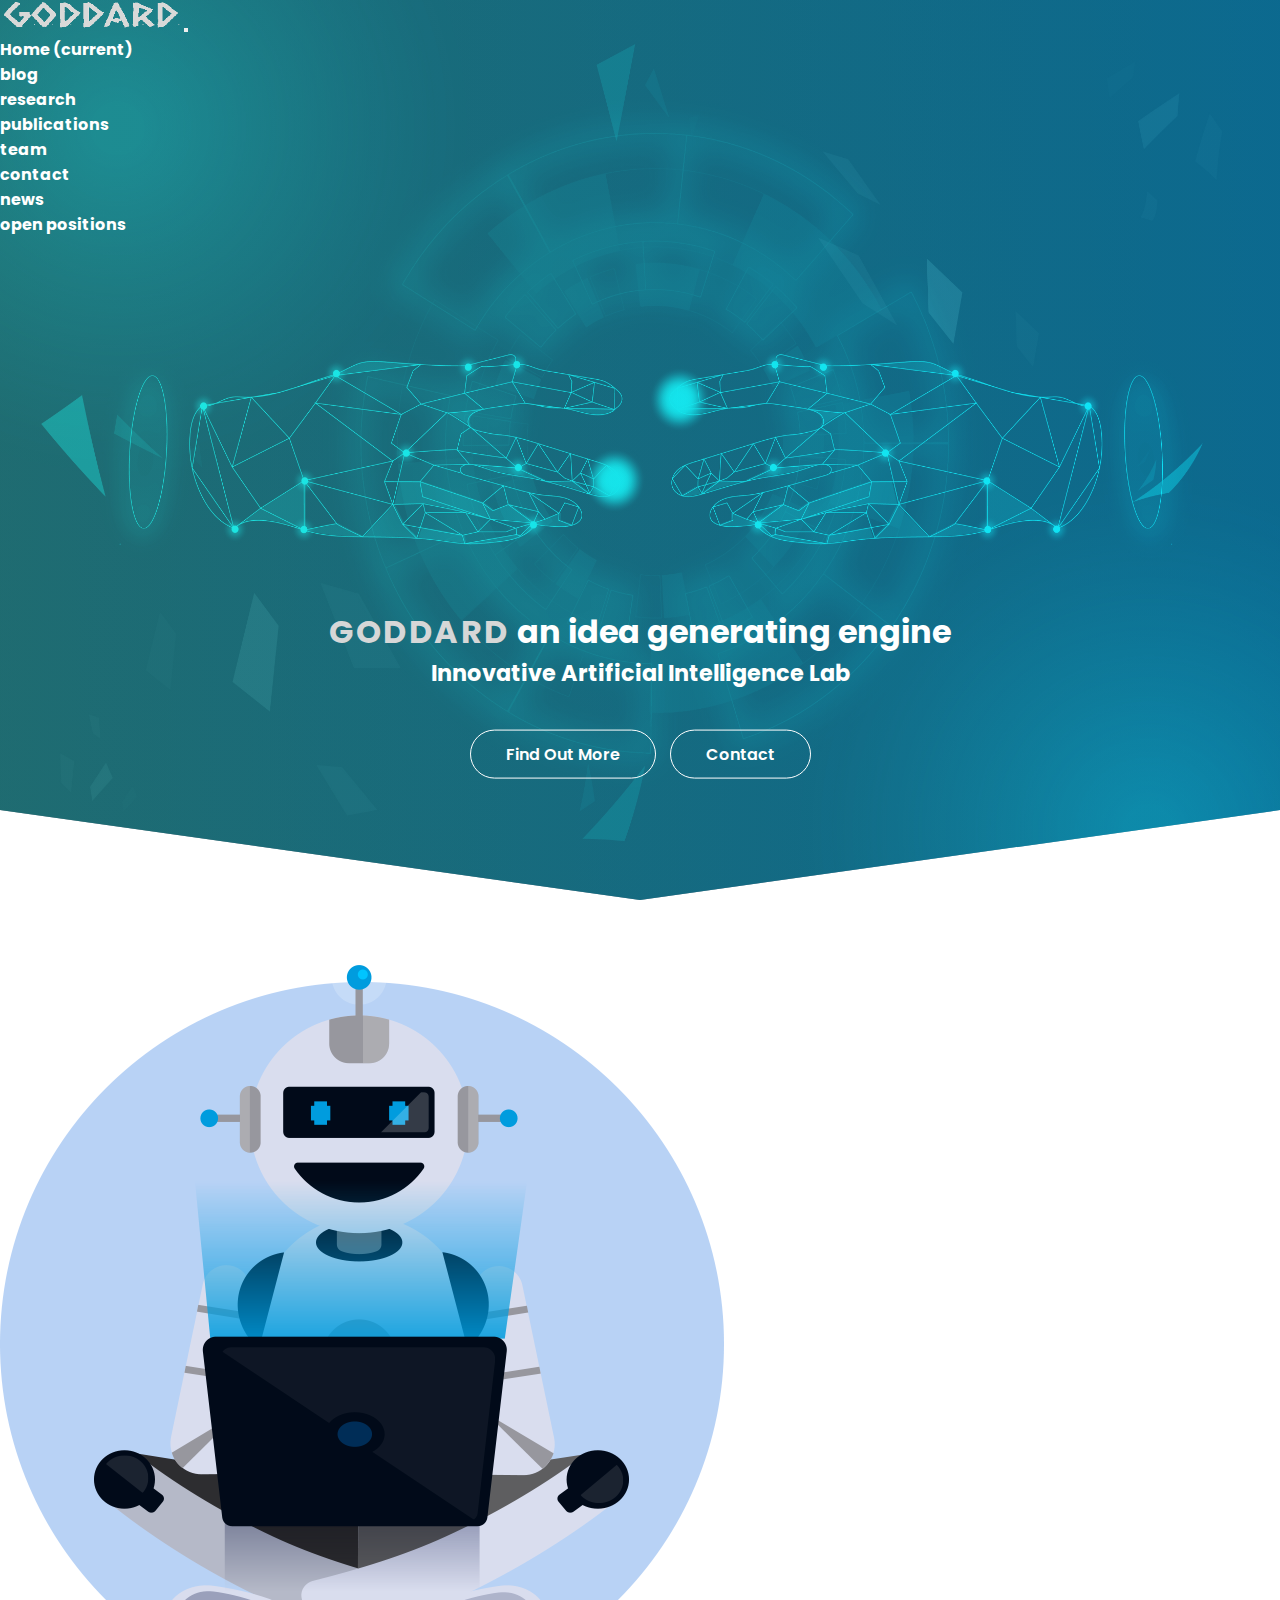
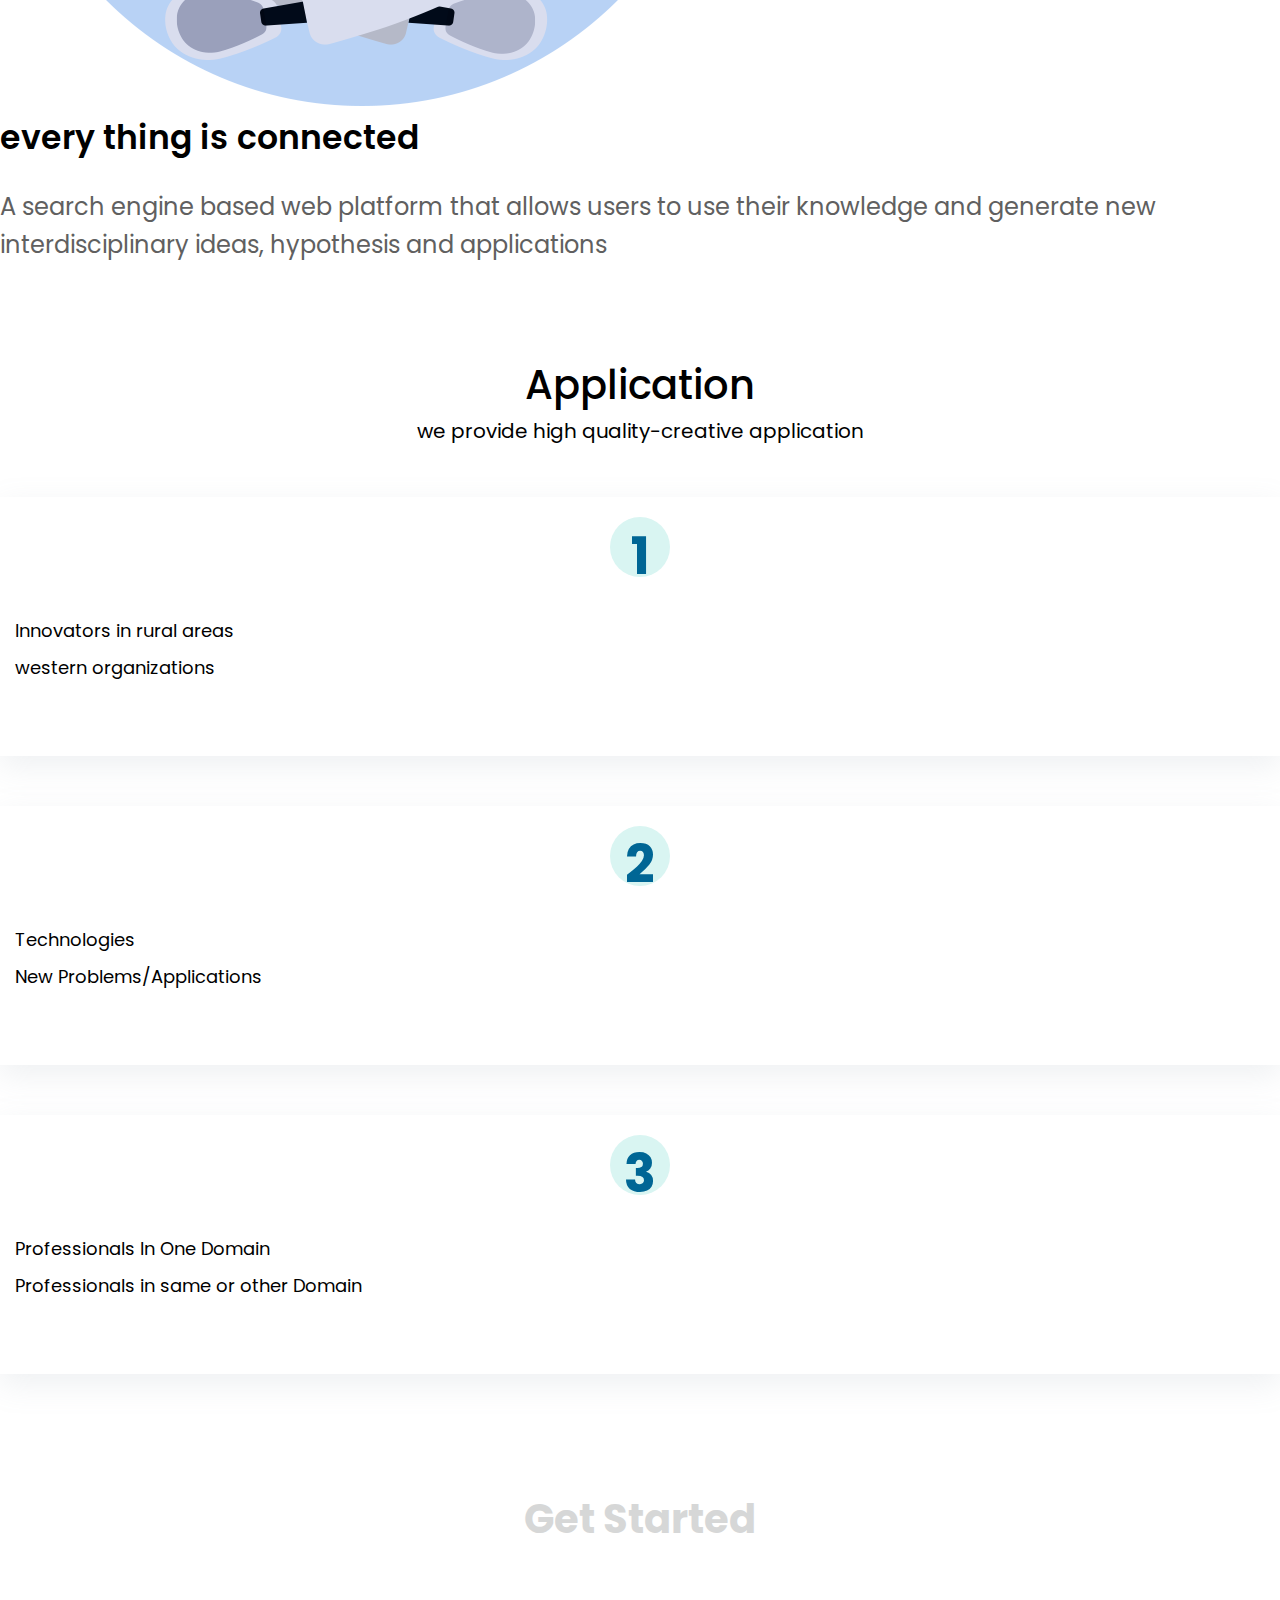
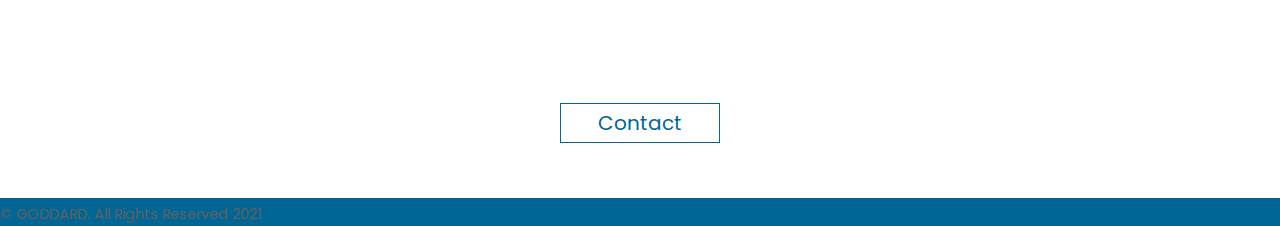
<file: goddard-main/goddard-main/index.html>
<!DOCTYPE html>
<html lang="en">
<head>
    <meta charset="UTF-8">
    <meta name="viewport" content="width=device-width, initial-scale=1.0, shrink-to-fit=no">
     <!-- Bootstrap CSS -->
     <link rel="stylesheet" href="https://use.fontawesome.com/releases/v5.15.1/css/all.css" integrity="sha384-vp86vTRFVJgpjF9jiIGPEEqYqlDwgyBgEF109VFjmqGmIY/Y4HV4d3Gp2irVfcrp" crossorigin="anonymous">
     <link rel="stylesheet" href="https://cdn.jsdelivr.net/npm/bootstrap@4.5.3/dist/css/bootstrap.min.css" integrity="sha384-TX8t27EcRE3e/ihU7zmQxVncDAy5uIKz4rEkgIXeMed4M0jlfIDPvg6uqKI2xXr2" crossorigin="anonymous">
    <link rel="stylesheet" href="css/style.css">
    <link rel = "icon" href =  "images/i1.PNG" type = "image/x-icon">
    <title>GODDARD | Generating Engine</title>
</head>
<body>
    <!-- header section -->
    <div class="header" id="top-header">
        <nav class="navbar navbar-expand-lg">
            <div class="container-fluid text-uppercase p-2 fixed-top bg_nav">
            <a class="navbar-brand text-white font-weight-bold" href="#"><img src="images/logo-1-.png" alt="logo" class="pl-md-5 img-fluid"></a>
            <button class="navbar-toggler" type="button" data-toggle="collapse" data-target="#navbarSupportedContent" aria-controls="navbarSupportedContent" aria-expanded="false" aria-label="Toggle navigation">
              <span class="navbar-toggler-icon"></span>
            </button>
          
            <div class="collapse navbar-collapse" id="navbarSupportedContent">
              <ul class="navbar-nav ml-auto">
                <li class="nav-item active">
                  <a class="nav-link" href="#">Home <span class="sr-only">(current)</span></a>
                </li>
                <li class="nav-item">
                  <a class="nav-link" href="#">blog</a>
                </li>
                <li class="nav-item">
                    <a class="nav-link" href="#">research</a>
                  </li>
                  <li class="nav-item">
                    <a class="nav-link" href="#">publications</a>
                  </li>
                  <li class="nav-item">
                    <a class="nav-link" href="#">team</a>
                  </li>
                  <li class="nav-item">
                    <a class="nav-link" href="#">contact</a>
                  </li>
                  <li class="nav-item">
                    <a class="nav-link" href="#">news</a>
                  </li>
                  <li class="nav-item">
                    <a class="nav-link" href="#">open positions</a>
                  </li>
              </ul>
            </div>
        </div> 
          </nav>

          <section class="header-section">
              <div class="center-div">
                  <h1 class="font-weight-bold text-capitalize"><span>GODDARD</span> an idea generating engine</h1>
                  <!-- <p>Innovative Artificial Intelligence Lab</p> -->
                  <p class="animated-text">
                    <span>Innovative Artificial Intelligence Lab</span>
                    <span>A lot of unstructured and
                      disconnected data about
                      different domains and their
                      applications
                      </span>
                    <span>Professionals from different
                      expertise disconnected and
                      working in SILOs
                      </span>
                    <span>Redundant research and
                      application development on
                      similar problems throughout
                      different domains
                      </span>
                    <span>Quality of work compromised
                      due to limied domain expertisse
                      and knowledge outside of
                      professional / academic focus</span>
                  </p>
                  <div class="header-button">
                      <a href="">Find Out More</a>
                        <a href="">Contact</a>
                  </div>
              </div>
          </section>
    </div>
    <!-- header section end -->

    <!-- our solution section -->
    <div class="container-fluid bg-light solution_sec">
      <div class="row">
        <div class="col-11 col-md-10 mx-auto">
          <!-- <div class="main_title">
            <h1> our solution </h1>
          </div> -->
          <div class="row">
            <div class="col-md-5 col-11">
              <figure>
                <img src="images/Chatbot-img.png" class="img-fluid" alt="A Robot">
              </figure>
            </div>
            <div class="col-md-7 col-11 solution_text d-flex justify-content-center flex-column align-items-start ">
              <!-- <h2>Hello,</h2> -->
              <h1 class="text-capitalize">every thing is connected</h1>
              <p>A search engine based web
                platform that allows users to use
                their knowledge and generate new
                interdisciplinary ideas, hypothesis
                and applications</p>
            </div>
          </div>
        </div>
      </div>
    </div>
    <!-- our solution section end -->

    <!-- our services section -->
    <div class="container-fluid bg-light service_sec">
      <div class="row mr-0">
        <div class="col-11 col-md-10 mx-auto">
          <div class="main_title">
            <h1> Application </h1>
            <p class="text-capitalize text-center">we provide <span class="font-weight-bold">high quality-creative application</span></p>
          </div>
          <div class="row justify-content-around mt-5 gy-5">

            <div class="service_card col-xxl-3 col-lg-4 col-md-4 col-11 text-capitalize">
              <div class="icon">
                <h1> 1 </h1>
              <ul>
                <li><span><i class="far fa-dot-circle"></i></span> Innovators in rural areas</li>
                <li><span><i class="far fa-dot-circle"></i></span> western organizations</li>
              </ul>
            </div>
            <i class="fas fa-robot fa-4x"></i>
            </div>

            <div class="service_card col-xxl-3 col-lg-4 col-md-4 col-11 text-capitalize">
              <div class="icon">
                <h1> 2 </h1>
              <ul>
                <li><span><i class="far fa-dot-circle"></i></span> Technologies</li>
                <li><span><i class="far fa-dot-circle"></i></span> New Problems/Applications</li>
              </ul>
            </div>
            <i class="fas fa-robot fa-4x"></i>
            </div>

            <div class="service_card col-xxl-3 col-lg-4 col-md-4 col-11 text-capitalize">
              <div class="icon">
                <h1> 3 </h1>
              <ul>
                <li><span><i class="far fa-dot-circle"></i></span> Professionals In One Domain</li>
                <li><span><i class="far fa-dot-circle"></i></span> Professionals in same or other Domain</li>
              </ul>
            </div>
            <i class="fas fa-robot fa-4x"></i>
            </div>

          </div>
        </div>
      </div>
    </div>
    <!-- our services section end -->

    <!-- contact section -->
    <!-- <div class="container-fluid bg-light solution_sec">
      <div class="row">
        <div class="col-11 col-md-10 mx-auto">
          <div class="main_title">
            <h1> get started </h1>
          </div>
          <div class="row">
            <div class="col-11">
              <p>Have a question? Send us a message and we will respond as soon as possible.</p>
              <div class="header-button">
                  <a href="">Contact</a>
            </div>
            </div>
          </div>
        </div>
      </div>
    </div> -->
    <!-- contact section end -->

    <!-- 1contact section start -->
    <div class="container-fluid contact_sec">
      <div class="row">
        <div class="col-md-10 col-11 mx-auto">
          <h1> Get Started </h1>
          <br>
          <p>Have a question? Send us a message and we will respond as soon as possible.</p>
          <button class="button"><i class="fas fa-user"></i> contact</button>
        </div>
      </div>
    </div>
    <!-- 1contact section end -->

    <!-- footer section start-->
    <footer class="mb-0">
    <div class="text-center">
      <p class="text-white font-weight-bold">© GODDARD. All Rights Reserved 2021</p>
    </div>
  </footer>
    <!-- footer section end-->


      <script src="js/index.js"></script>
     <!-- Option 1: jQuery and Bootstrap Bundle (includes Popper) -->
     <script src="https://code.jquery.com/jquery-3.5.1.slim.min.js" integrity="sha384-DfXdz2htPH0lsSSs5nCTpuj/zy4C+OGpamoFVy38MVBnE+IbbVYUew+OrCXaRkfj" crossorigin="anonymous"></script>
     <script src="https://cdn.jsdelivr.net/npm/bootstrap@4.5.3/dist/js/bootstrap.bundle.min.js" integrity="sha384-ho+j7jyWK8fNQe+A12Hb8AhRq26LrZ/JpcUGGOn+Y7RsweNrtN/tE3MoK7ZeZDyx" crossorigin="anonymous"></script>
</body>
</html>




<!-- footer section -->
<!-- <div class="container-fluid">
  <div class="row">
    <div class="col-11 col-md-10 mx-auto">
      <div class="main_title">
        <h1> about me </h1>
      </div>
      <div class="row">
        <div class="col-md-6 col-12">

        </div>
        <div class="col-md-6 col-12">
          
        </div>
      </div>
    </div>
  </div>
</div> -->
<!-- footer section end -->
</file>
<file: goddard-main/goddard-main/css/style.css>
/* @import url('https://fonts.googleapis.com/css2?family=Montserrat:wght@300&display=swap'); */
@import url('https://fonts.googleapis.com/css2?family=Poppins&display=swap');

*{
    margin: 0;
    padding: 0;
    box-sizing: border-box;
    font-family: 'Poppins', sans-serif;
}

:root{
    --lighter-shade:#d9f5f2;
    --light_blue:#b3cef2;
    --darker-blue:#006695;
    --blue-light-shade:#99e6e3;
    --blue-lighter-shade:#bdeff7;
    --logo-color:#d6d7d7;
    /* --robot-back-color:#b3cef2; */
}

a{text-decoration: none; outline: none;}
a:hover{text-decoration: none;}
li{list-style: none;}

p{
    font-size: 0.9rem;
    font-weight: 400;
    line-height: 1.6;
    color: #606060;
}

/* header css */
.header{
    width: 100%;
    height: 100vh;
    /* background-image: linear-gradient(rgba(0,168,255,0.3), rgba(0,168,255,0.3)), url('../images/90440.jpg'); */
    background-image:url('../images/hand-ai.jpg');
    background-repeat: no-repeat;
    background-size: 100% 100%;
    clip-path: polygon(100% 0,100% 90%, 50% 100%, 0 90%, 0 0);
    position: relative;
}

.header:before{
    content: "";
    position: absolute;
    top: 0;
    bottom: 0;
    left: 0;
    right: 0;
    opacity: .3;
    z-index: -1;
    background: linear-gradient(to right, #1e5799 0%, #3ccdbb 0%, #16c9f6 100%);
}

.bg_nav:before{
    content: "";
    position: absolute;
    top: 0%;
    bottom: 0%;
    left: 0;
    right: 0;
    opacity: .3;
    z-index: -1;
    background: linear-gradient(to right, #1e5799 0%, #3ccdbb 0%, #16c9f6 100%);
}

.nav-item a{
    color: #fff;
    font-weight: bold;
}

.bg_nav a img{
    width: 180px;
    height: 30px;
}

.header-section{
    width: 100%;
    height: inherit;
    color: white;
    text-align: center;
    position: relative;
}

.center-div{
    width: 100%;
    height: auto;
    position: absolute;
    top: 50%;
    left: 50%;
    transform: translate(-50%, -50%);
    -ms-transform: translate(-50%, -50%);
    -webkit-transform: translate(-50%, -50%);
}

.header-button a{
    border: 1px solid #fff;
    border-radius: 100px;
    margin: 0 5px;
    padding: 12px 35px;
    color: #fff;
    line-height: 1.4;
    font-size: 1rem;
    font-weight: 600;
    text-align: center;
}

.header-button a:hover{
    color: var(--light_blue);
    background: #fff;
    box-shadow: 0 0 20px 0 rgba(0, 0, 0, 0.3);
}
.center-div h1 span{
    letter-spacing: 2.5px !important;
    color: var(--logo-color);
}
.center-div p{
    /* color: white; */
    /* font-size: 1.3rem; */
    margin: 0;
    /* padding: 5px 0 40px 0; */
    
    overflow: hidden;
}
.center-div p span{
    font-size: 1.4rem;
    color: white;
    font-weight: 700;
    display: inline-block;
    margin-bottom: 50px;
    /* line-height: 46px; */
    /* padding: 10px 0 20px 0; */
    display: none;
}
.center-div p span.text-in{
    display: block;
    animation: textIn .5s ease;
}
.center-div p span.text-out{
    animation: textOut .5s ease;
}
@keyframes textIn{
    0%{
        transform: translateY(100%);
    }
    100%{
        transform: translateY(0%);
    }
}
@keyframes textOut{
    0%{
        transform: translateY(0%);
    }
    100%{
        transform: translateY(-100%);
    }
}

/* solution css */
.solution_sec {
    padding-top: 50px;
}

.main_title h1{
    font-weight: 500;
    font-size: 40px;
    color: #000;
    text-transform: capitalize;
    text-align: center;
}

/* .solution_text{
    margin-top: -30px;
} */
.solution_text h1{
    font-weight: 550;
    font-size: 33px;
    color: #000;
    margin-bottom: 25px;
}
.solution_text h2{
    font-size: 24px;
}
.solution_text p{
    font-size: 24px;
}

/* services sec */
.service_sec{
    padding: 90px 0px 70px 0px;
}
.main_title p{
    font-size: 20px;
    color: #000;
    text-align: center;
}
.service_card{
    border-radius: #f6f6f6;
    padding: 20px 10px 70px 10px;
    margin-top: 50px;
    transition: all 0.1s linear;
    box-shadow: 0 10px 30px 0px rgba(138, 155, 165, 0.15);
    -webkit-transition: all 0.1s linear;
    position: relative;
}
.service_card:hover{
    background: #fff;
    box-shadow: 0 0 4px 1px grey;
}
.service_card h1{
    text-align: center;
    font-size: 52px;
    color: var(--darker-blue);
    position: relative;
    width: 60px;
    height: 60px;
    border-radius: 50%;
    margin:auto;
    background: var(--lighter-shade);
}
.service_card h1:hover{
    background: #fff;
    border: 1px solid var(--darker-blue);
}
.fa-dot-circle{
    color: var(--darker-blue);
    margin-right: 5px;
}
.fa-robot{
    color:var(--lighter-shade);
    position: absolute;
    bottom: 1px;
    left: 5px;
}
.service_card:hover .fa-robot{
    color: var(--light_blue);
}
.service_card li{
    font-size: 18px;
    padding: 5px 0;
}
.service_card li:first-child{
    padding-top: 40px;
}
/* .service_card .col-xxl-3 .col-lg-4 .col-md-4 .col-11{
    padding-right: 0px !important;
    padding-bottom: 0px !important;
} */

/* contact sec */
.contact_sec{
    padding-top: 45px;
    padding-bottom: 45px;
    text-align: center;
    background-image: linear-gradient(rgba(0,0,0,0.7),rgba(0,0,0,0.7)), url(../images/robot-bg-img.jpg);
    background-size: 100% 100%;
    background-attachment: fixed;
}
.contact_sec h1{
    font-size: 40px;
    color: var(--logo-color);
}
.contact_sec p{
    font-size: 28px;
    color: #fff;
    letter-spacing: 3px;
    margin-bottom: 40px;
}
.button{
    width: 160px;
    height: 40px;
    background: #fff;
    font-size: 20px;
    color: var(--darker-blue);
    text-transform: capitalize;
    outline: none;
    border: 1px solid var(--darker-blue);
    transition: all 0.3s linear;
    -webkit-transition: all 0.3s linear;
}
.button:hover{
    background: var(--darker-blue);
    color: #fff;
    border: none;
}

/* footer sec */
footer div{
    margin-top: 10px;
    padding-top: 5px;
    background: var(--darker-blue);
}

/* Responsive */
@media(max-width:992px){
    .main_title h1{
        font-size: 35px;
    }
    .main_title p{
        font-size: 18px;
    }
    .solution_text h1{
        font-size: 30px;
    }
    .solution_text p{
        font-size: 20px;
    }
    .header-button a{
        font-size: .8rem;
    }
    .center-div h1{
        font-size: 35px !important;
    }
    .center-div p span{
        font-size: 1rem;
    }
    .contact_sec h1{
        font-size: 35px;
    }
    .contact_sec p{
        font-size: 20px;
    }
    .button{
        font-size: 15px;
    }
    /* .navbar-toggler-icon{
        background: #fff !important;
        opacity: .5;
        outline: none;
        border: none;
        z-index: 5;
    } */
}
</file>
